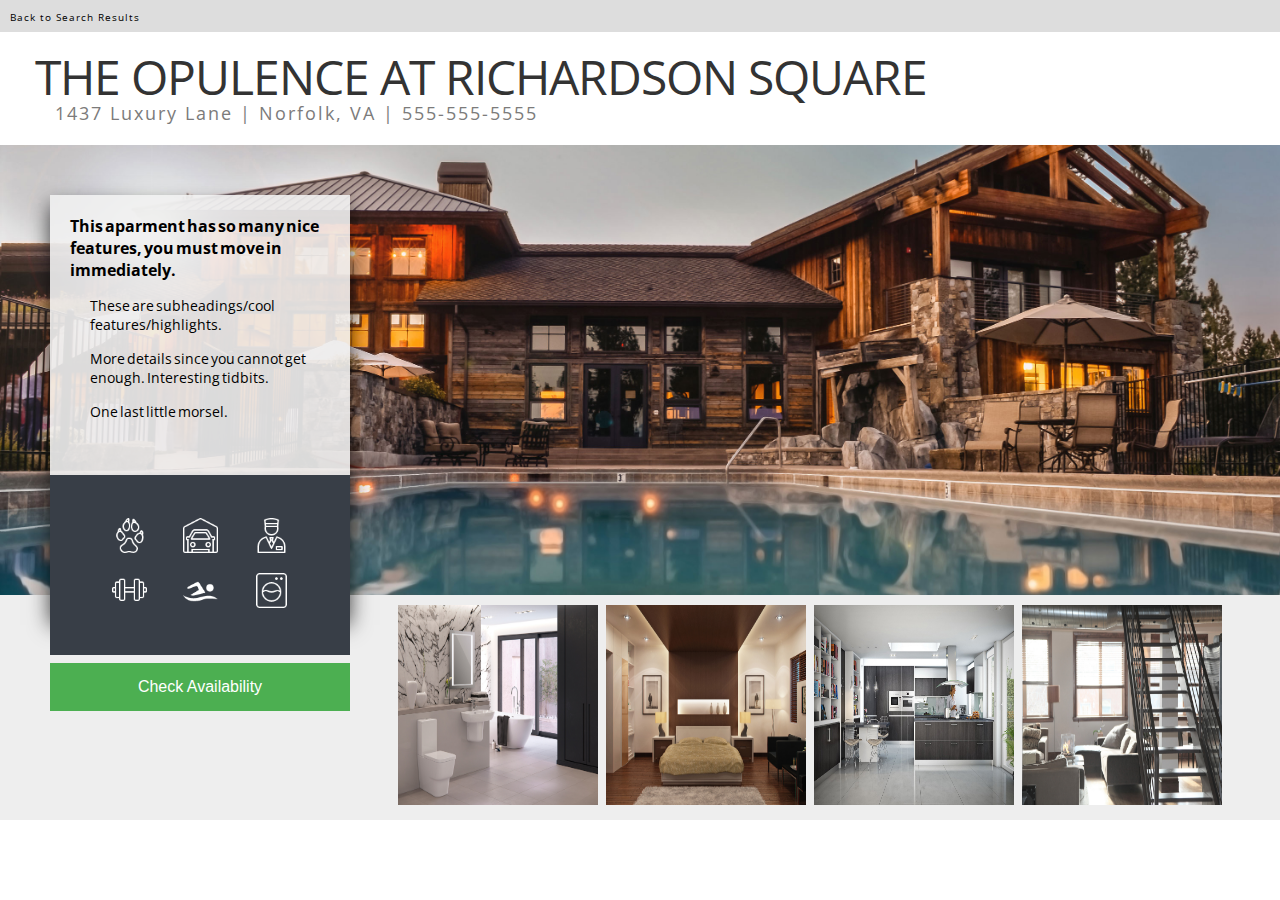
<file: index.html>
<!DOCTYPE html>

<html lang="en">
<head>
  <meta charset="UTF-8">

  <title>The Opulence at Richardson Square</title>
  <meta name="description" content="Demo Rent Webpage">
  <meta name="author" content="Dave Morales">

<!--
All pictures from Flickr.com licensed under Creative Commons.
All icons from www.icons8.com, not linked for purpose of demo. 
-->
  <link href='https://fonts.googleapis.com/css?family=Open+Sans+Condensed:300' rel='stylesheet' type='text/css'>
  <link href='https://fonts.googleapis.com/css?family=Open+Sans:400,700' rel='stylesheet' type='text/css'>

 <link rel="stylesheet" href="css/swipebox.css">
 <link rel="stylesheet" type="text/css" href="css/styles.css">

<script src="https://ajax.googleapis.com/ajax/libs/jquery/2.2.0/jquery.min.js"></script>
<script src="js/jquery.swipebox.js"></script>

</head>

<body>

	<div id="container">
		<header>
			<h5>Back to Search Results</h5>
			<h1>The Opulence at Richardson Square</h1>
			<h3>1437 Luxury Lane | Norfolk, VA | 555-555-5555 </h3>
			<div id="socialShare" class="a2a_kit a2a_kit_size_32 a2a_default_style">
			 <!-- Used for quick conceptual addition of social bar --> 
				<a class="a2a_button_facebook"></a>
				<a class="a2a_button_pinterest"></a>
				<a class="a2a_button_email"></a>
				<a class="a2a_button_print"></a>
			</div> <!-- End socialShare div -->
		</header>

		<div id="main">
			<section>
				<div id="feature1">
					<h2>This aparment has so many nice features, you must move in immediately.</h2>
					<h4>These are subheadings/cool features/highlights.</h4>
					<h4>More details since you cannot get enough. Interesting tidbits.</h4>
					<h4>One last little morsel.</h4>

				</div> <!-- End feature1 div -->
				<div id="feature2">
					<div id="row1">
						<img class="icons" src="img/dog_footprint.png" alt="dogs allowed logo">
						<img class="icons" src="img/car_garage.png" alt="car garage logo">
						<img class="icons" src="img/valet.png" alt="valet logo">
					</div> <!-- closes row1 div -->
					<div id="row2">
						<img class="icons" src="img/gym.png" alt="gym logo">
						<img class="icons" src="img/swim.png" alt="swimming pool logo">
						<img class="icons" src="img/wash_machine.png" alt="washing machine logo">
					</div> <!-- closes row2 div -->	
				</div> <!-- End feature2 div -->
			</section>
		</div> <!-- End main div -->

		<footer>
			<button type="button"  onclick="formShow()">Check Availability</button>
			<div id="gallery">
				<a href="img/bathroom_web.jpg" class="swipebox" title="Bathroom">
					<img class="photoThumbs" src="img/bathroom_web.jpg" alt="image">
				</a>
				<a href="img/bedroom_web.jpg" class="swipebox" title="Master Bedroom">
					<img class="photoThumbs" src="img/bedroom_web.jpg" alt="image">
				</a>
				<a href="img/kitchen_web.jpg" class="swipebox" title="Kitchen">
					<img class="photoThumbs" src="img/kitchen_web.jpg" alt="image">
				</a>
				<a href="img/stairs_web.jpg" class="swipebox" title="Living Room">
					<img class="photoThumbs" src="img/stairs_web.jpg" alt="image">
				</a>
				<a id="largePhotoAnchor" href="img/outside_cabin_web.jpg" class="swipebox" title="Community Pool House">
				<img src="img/outside_cabin_web.jpg" alt="image">
				</a>
			</div> <!-- Ends gallery div -->
		</footer>
	</div> <!-- Ends container div -->


	<div id="light" class="white_content">Form similar to exsiting form goes here. 
		<a href="#" onclick="formRemove()">Close</a>
	</div>

	<div id="fade" class="black_overlay"></div>

<script async src="https://static.addtoany.com/menu/page.js"></script>  

<script type="text/javascript">
	$( document ).ready(function() {
		/* Basic Gallery */
		$( '.swipebox' ).swipebox();
		});
	</script>
</body>
</html>
</file>
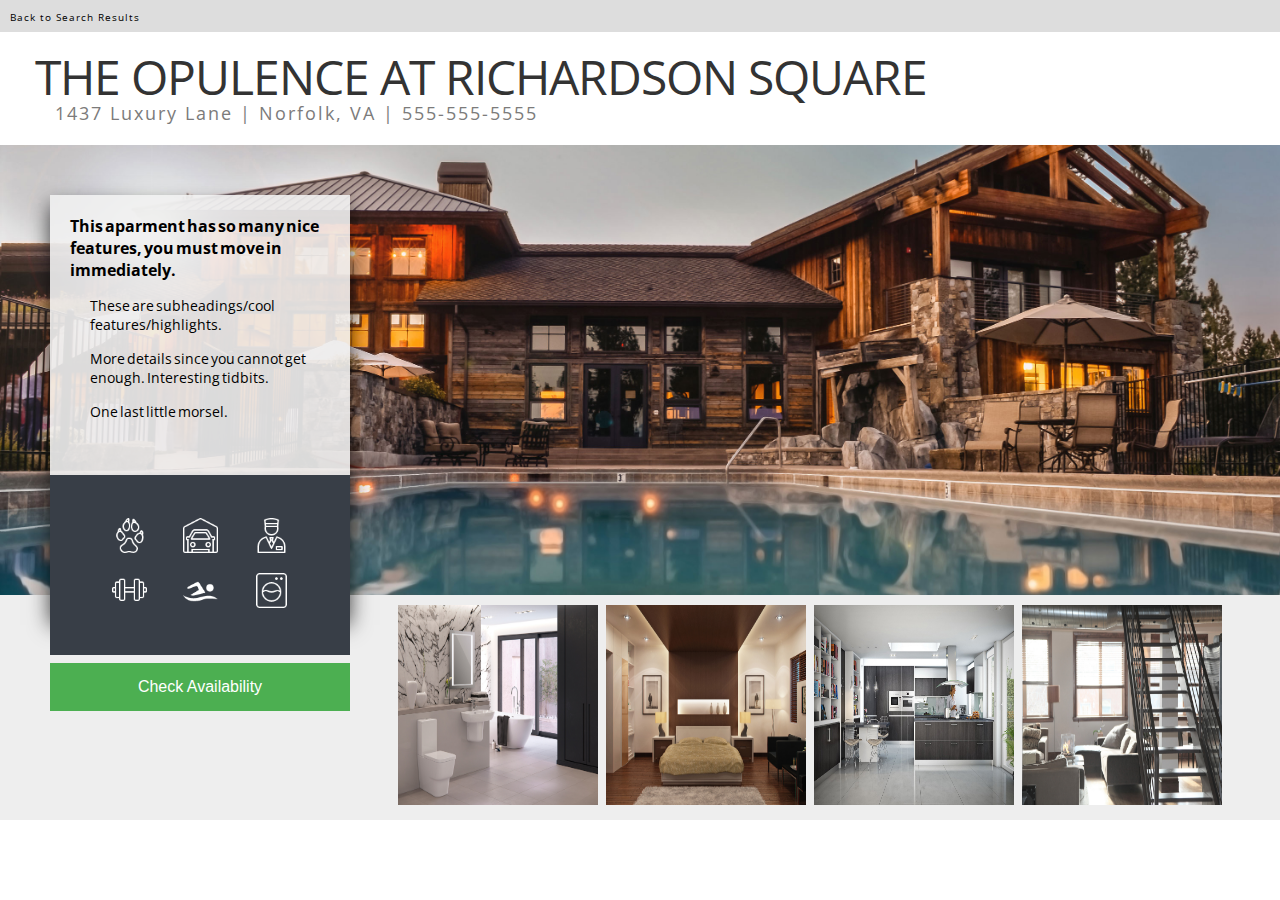
<file: morales_demo.html>
<!DOCTYPE html>

<html lang="en">
<head>
  <meta charset="UTF-8">

  <title>The Opulence at Richardson Square</title>
  <meta name="description" content="Demo Rent Webpage">
  <meta name="author" content="Dave Morales">

<!--
All pictures from Flickr.com licensed under Creative Commons.
All icons from www.icons8.com, not linked for purpose of demo. 
-->
  <link href='https://fonts.googleapis.com/css?family=Open+Sans+Condensed:300' rel='stylesheet' type='text/css'>
  <link href='https://fonts.googleapis.com/css?family=Open+Sans:400,700' rel='stylesheet' type='text/css'>

 <link rel="stylesheet" href="css/swipebox.css">
 <link rel="stylesheet" type="text/css" href="css/styles.css">

<script src="https://ajax.googleapis.com/ajax/libs/jquery/2.2.0/jquery.min.js"></script>
<script src="js/jquery.swipebox.js"></script>

</head>

<body>

	<div id="container">
		<header>
			<h5>Back to Search Results</h5>
			<h1>The Opulence at Richardson Square</h1>
			<h3>1437 Luxury Lane | Norfolk, VA | 555-555-5555 </h3>
			<div id="socialShare" class="a2a_kit a2a_kit_size_32 a2a_default_style">
			 <!-- Used for quick conceptual addition of social bar --> 
				<a class="a2a_button_facebook"></a>
				<a class="a2a_button_pinterest"></a>
				<a class="a2a_button_email"></a>
				<a class="a2a_button_print"></a>
			</div> <!-- End socialShare div -->
		</header>

		<div id="main">
			<section>
				<div id="feature1">
					<h2>This aparment has so many nice features, you must move in immediately.</h2>
					<h4>These are subheadings/cool features/highlights.</h4>
					<h4>More details since you cannot get enough. Interesting tidbits.</h4>
					<h4>One last little morsel.</h4>

				</div> <!-- End feature1 div -->
				<div id="feature2">
					<div id="row1">
						<img class="icons" src="img/dog_footprint.png" alt="dogs allowed logo">
						<img class="icons" src="img/car_garage.png" alt="car garage logo">
						<img class="icons" src="img/valet.png" alt="valet logo">
					</div> <!-- closes row1 div -->
					<div id="row2">
						<img class="icons" src="img/gym.png" alt="gym logo">
						<img class="icons" src="img/swim.png" alt="swimming pool logo">
						<img class="icons" src="img/wash_machine.png" alt="washing machine logo">
					</div> <!-- closes row2 div -->	
				</div> <!-- End feature2 div -->
			</section>
		</div> <!-- End main div -->

		<footer>
			<button type="button"  onclick="formShow()">Check Availability</button>
			<div id="gallery">
				<a href="img/bathroom_web.jpg" class="swipebox" title="Bathroom">
					<img class="photoThumbs" src="img/bathroom_web.jpg" alt="image">
				</a>
				<a href="img/bedroom_web.jpg" class="swipebox" title="Master Bedroom">
					<img class="photoThumbs" src="img/bedroom_web.jpg" alt="image">
				</a>
				<a href="img/kitchen_web.jpg" class="swipebox" title="Kitchen">
					<img class="photoThumbs" src="img/kitchen_web.jpg" alt="image">
				</a>
				<a href="img/stairs_web.jpg" class="swipebox" title="Living Room">
					<img class="photoThumbs" src="img/stairs_web.jpg" alt="image">
				</a>
				<a id="largePhotoAnchor" href="img/outside_cabin_web.jpg" class="swipebox" title="Community Pool House">
				<img src="img/outside_cabin_web.jpg" alt="image">
				</a>
			</div> <!-- Ends gallery div -->
		</footer>
	</div> <!-- Ends container div -->


	<div id="light" class="white_content">Form similar to exsiting form goes here. 
		<a href="#" onclick="formRemove()">Close</a>
	</div>

	<div id="fade" class="black_overlay"></div>

<script async src="https://static.addtoany.com/menu/page.js"></script>  

<script type="text/javascript">
	$( document ).ready(function() {
		/* Basic Gallery */
		$( '.swipebox' ).swipebox();
		});
	</script>
</body>
</html>
</file>
<file: css/swipebox.css>
/*! Swipebox v1.3.0 | Constantin Saguin csag.co | MIT License | github.com/brutaldesign/swipebox */
html.swipebox-html.swipebox-touch {
  overflow: hidden !important;
}

#swipebox-overlay img {
  border: none !important;
}

#swipebox-overlay {
  width: 100%;
  height: 100%;
  position: fixed;
  top: 0;
  left: 0;
  z-index: 99999 !important;
  overflow: hidden;
  -webkit-user-select: none;
     -moz-user-select: none;
      -ms-user-select: none;
          user-select: none;
}

#swipebox-container {
  position: relative;
  width: 100%;
  height: 100%;
}

#swipebox-slider {
  -webkit-transition: -webkit-transform 0.4s ease;
          transition: transform 0.4s ease;
  height: 100%;
  left: 0;
  top: 0;
  width: 100%;
  white-space: nowrap;
  position: absolute;
  display: none;
  cursor: pointer;
}
#swipebox-slider .slide {
  height: 100%;
  width: 100%;
  line-height: 1px;
  text-align: center;
  display: inline-block;
}
#swipebox-slider .slide:before {
  content: "";
  display: inline-block;
  height: 50%;
  width: 1px;
  margin-right: -1px;
}
#swipebox-slider .slide img,
#swipebox-slider .slide .swipebox-video-container,
#swipebox-slider .slide .swipebox-inline-container {
  display: inline-block;
  max-height: 100%;
  max-width: 100%;
  margin: 0;
  padding: 0;
  width: auto;
  height: auto;
  vertical-align: middle;
}
#swipebox-slider .slide .swipebox-video-container {
  background: none;
  max-width: 1140px;
  max-height: 100%;
  width: 100%;
  padding: 5%;
  -webkit-box-sizing: border-box;
          box-sizing: border-box;
}
#swipebox-slider .slide .swipebox-video-container .swipebox-video {
  width: 100%;
  height: 0;
  padding-bottom: 56.25%;
  overflow: hidden;
  position: relative;
}
#swipebox-slider .slide .swipebox-video-container .swipebox-video iframe {
  width: 100% !important;
  height: 100% !important;
  position: absolute;
  top: 0;
  left: 0;
}
#swipebox-slider .slide-loading {
  background: url(../img/loader.gif) no-repeat center center;
}

#swipebox-bottom-bar,
#swipebox-top-bar {
  -webkit-transition: 0.5s;
          transition: 0.5s;
  position: absolute;
  left: 0;
  z-index: 999;
  height: 50px;
  width: 100%;
}

#swipebox-bottom-bar {
  bottom: -50px;
}
#swipebox-bottom-bar.visible-bars {
  -webkit-transform: translate3d(0, -50px, 0);
          transform: translate3d(0, -50px, 0);
}

#swipebox-top-bar {
  top: -50px;
}
#swipebox-top-bar.visible-bars {
  -webkit-transform: translate3d(0, 50px, 0);
          transform: translate3d(0, 50px, 0);
}

#swipebox-title {
  display: block;
  width: 100%;
  text-align: center;
}

#swipebox-prev,
#swipebox-next,
#swipebox-close {
  background-image: url(../img/icons.png);
  background-repeat: no-repeat;
  border: none !important;
  text-decoration: none !important;
  cursor: pointer;
  width: 50px;
  height: 50px;
  top: 0;
}

#swipebox-arrows {
  display: block;
  margin: 0 auto;
  width: 100%;
  height: 50px;
}

#swipebox-prev {
  background-position: -32px 13px;
  float: left;
}

#swipebox-next {
  background-position: -78px 13px;
  float: right;
}

#swipebox-close {
  top: 0;
  right: 0;
  position: absolute;
  z-index: 9999;
  background-position: 15px 12px;
}

.swipebox-no-close-button #swipebox-close {
  display: none;
}

#swipebox-prev.disabled,
#swipebox-next.disabled {
  opacity: 0.3;
}

.swipebox-no-touch #swipebox-overlay.rightSpring #swipebox-slider {
  -webkit-animation: rightSpring 0.3s;
          animation: rightSpring 0.3s;
}
.swipebox-no-touch #swipebox-overlay.leftSpring #swipebox-slider {
  -webkit-animation: leftSpring 0.3s;
          animation: leftSpring 0.3s;
}

.swipebox-touch #swipebox-container:before, .swipebox-touch #swipebox-container:after {
  -webkit-backface-visibility: hidden;
          backface-visibility: hidden;
  -webkit-transition: all .3s ease;
          transition: all .3s ease;
  content: ' ';
  position: absolute;
  z-index: 999;
  top: 0;
  height: 100%;
  width: 20px;
  opacity: 0;
}
.swipebox-touch #swipebox-container:before {
  left: 0;
  -webkit-box-shadow: inset 10px 0px 10px -8px #656565;
          box-shadow: inset 10px 0px 10px -8px #656565;
}
.swipebox-touch #swipebox-container:after {
  right: 0;
  -webkit-box-shadow: inset -10px 0px 10px -8px #656565;
          box-shadow: inset -10px 0px 10px -8px #656565;
}
.swipebox-touch #swipebox-overlay.leftSpringTouch #swipebox-container:before {
  opacity: 1;
}
.swipebox-touch #swipebox-overlay.rightSpringTouch #swipebox-container:after {
  opacity: 1;
}

@-webkit-keyframes rightSpring {
  0% {
    left: 0;
  }

  50% {
    left: -30px;
  }

  100% {
    left: 0;
  }
}

@keyframes rightSpring {
  0% {
    left: 0;
  }

  50% {
    left: -30px;
  }

  100% {
    left: 0;
  }
}
@-webkit-keyframes leftSpring {
  0% {
    left: 0;
  }

  50% {
    left: 30px;
  }

  100% {
    left: 0;
  }
}
@keyframes leftSpring {
  0% {
    left: 0;
  }

  50% {
    left: 30px;
  }

  100% {
    left: 0;
  }
}
@media screen and (min-width: 800px) {
  #swipebox-close {
    right: 10px;
  }

  #swipebox-arrows {
    width: 92%;
    max-width: 800px;
  }
}
/* Skin 
--------------------------*/
#swipebox-overlay {
  background: #0d0d0d;
}

#swipebox-bottom-bar,
#swipebox-top-bar {
  text-shadow: 1px 1px 1px black;
  background: #000;
  opacity: 0.95;
}

#swipebox-top-bar {
  color: white !important;
  font-size: 15px;
  line-height: 43px;
  font-family: Helvetica, Arial, sans-serif;
}
</file>
<file: css/styles.css>
html, body, div, span, applet, object, iframe, h1, h2, h3, h4, h5, h6, p, blockquote, pre, a, abbr, acronym, address, big, cite, code, del, dfn, em, img, ins, kbd, q, s, samp, small, strike, strong, sub, sup, tt, var, b, u, i, center, dl, dt, dd, ol, ul, li, fieldset, form, label, legend, table, caption, tbody, tfoot, thead, tr, th, td, article, aside, canvas, details, embed, figure, figcaption, footer, header, hgroup, menu, nav, output, ruby, section, summary, time, mark, audio, video {margin: 0; padding: 0; border: 0; font-size: 100%; font: inherit; vertical-align: baseline; } 
/* http://meyerweb.com/eric/tools/css/reset/ v2.0 | 20110126 License: none (public domain) */

body {max-width: 1700px;
	margin: 0 auto;}


/*-------Top of Page Styles-------*/

h1, h3 {font-family: 'Open Sans Condensed', Helvetica, sans-serif;
	min-width: 1250px;
}

h1 {font-size: 48px;
	text-transform: uppercase;
	color: #333;
	margin: 12px 0 -8px 35px;
	letter-spacing: -1px;
}

h3 {font-size: 18px;
	color: #7c7b7b;
	text-indent: 20px;
	margin:0 0 20px 35px;
	letter-spacing: 2px;
}

h5 {font-family:'Open Sans',sans-serif;
	font-size: 10px;
	padding:10px 0 8px 10px;
	letter-spacing: 1px;
	background-color: #ddd;}

#socialShare {
	position: relative;
	float: right;
	right:30px;
	margin-top: -20px;
	}


/*----------- Main Styles -------------*/

#main {width: 100%;
	height: 450px;
	background-image: url(../img/outside_cabin_crop.jpg);
	background-repeat: no-repeat;
	background-size: cover;
	min-width: 1250px;
}

section {
	height: 420px;
	width: 300px;
	position: relative;
	top: 50px;
	left: 50px;
	-webkit-box-shadow: 0px 10px 20px rgba(0,0,0,0.75);
		-moz-box-shadow: 0px 10px 20px rgba(0,0,0,0.75);
		box-shadow: 0px 10px 20px rgba(0,0,0,0.75);
}

h2,h4 {font-family:'Open Sans',sans-serif;
	color: black;
	word-spacing: -2px;
	}


h2 {font-size: 16px;
	font-weight: 700;}

h4 {font-size: 14px;
	margin: 15px 0 0 20px;
}



#feature1 {
	padding: 20px;
	background-color: rgba(240,240,240,0.9);
    height: 240px; 
}

#feature2 {background-color: #383E47;
	height: 180px;
	text-align: center;
}

.icons {width: 35px;
	height: auto;
	margin:8px 16px;
} 

#row1 {padding-top: 35px;}


/* -------- Footer Styles ---------*/

button {position: relative;
	top:70px;
	left: 50px;
	width:300px;
	background-color: #4CAF51; 
    border: none;
    color: white;
    padding: 15px 32px;
    text-align: center;
    font-size: 16px; 
    float: left;
    z-index: 5;
    margin-top: -2px;
	}

button:hover {box-shadow: 0 6px 8px 0 rgba(0,0,0,0.20),0 8px 25px 0 rgba(0,0,0,0.17);
	cursor: pointer;}

.photoThumbs {
	width: 200px;
	height: 200px;
	margin: 0 2px;
	position: relative;
	left: 20px;
}

#gallery {text-align: center;
	padding-top: 10px;
	min-width: 1250px;
	position: relative;
}

#largePhotoAnchor {display: none;}

footer {
	background-color: #eee;
	height: 225px;
}

a {text-decoration: none;}



/*----------- Lightbox Styles -------------*/

.black_overlay{
    display: none;
    position: absolute;
    top: 0%;
    left: 0%;
    width: 100%;
    height: 100%;
    background-color: black;
    z-index:1001;
    opacity:.80;
}
.white_content {
    display: none;
    position: absolute;
    top: 25%;
    left: 35%;
    width: 30%;
    height: 50%;
    padding: 16px;
    background-color: white;
    z-index:1002;
    overflow: auto;
}


/*---------- Media Queries -------------*/

@media only screen and (min-width: 1520px) {

	.photoThumbs {height: 275px;
		width: 275px;}	

	footer {height: 298px;}
}
</file>
